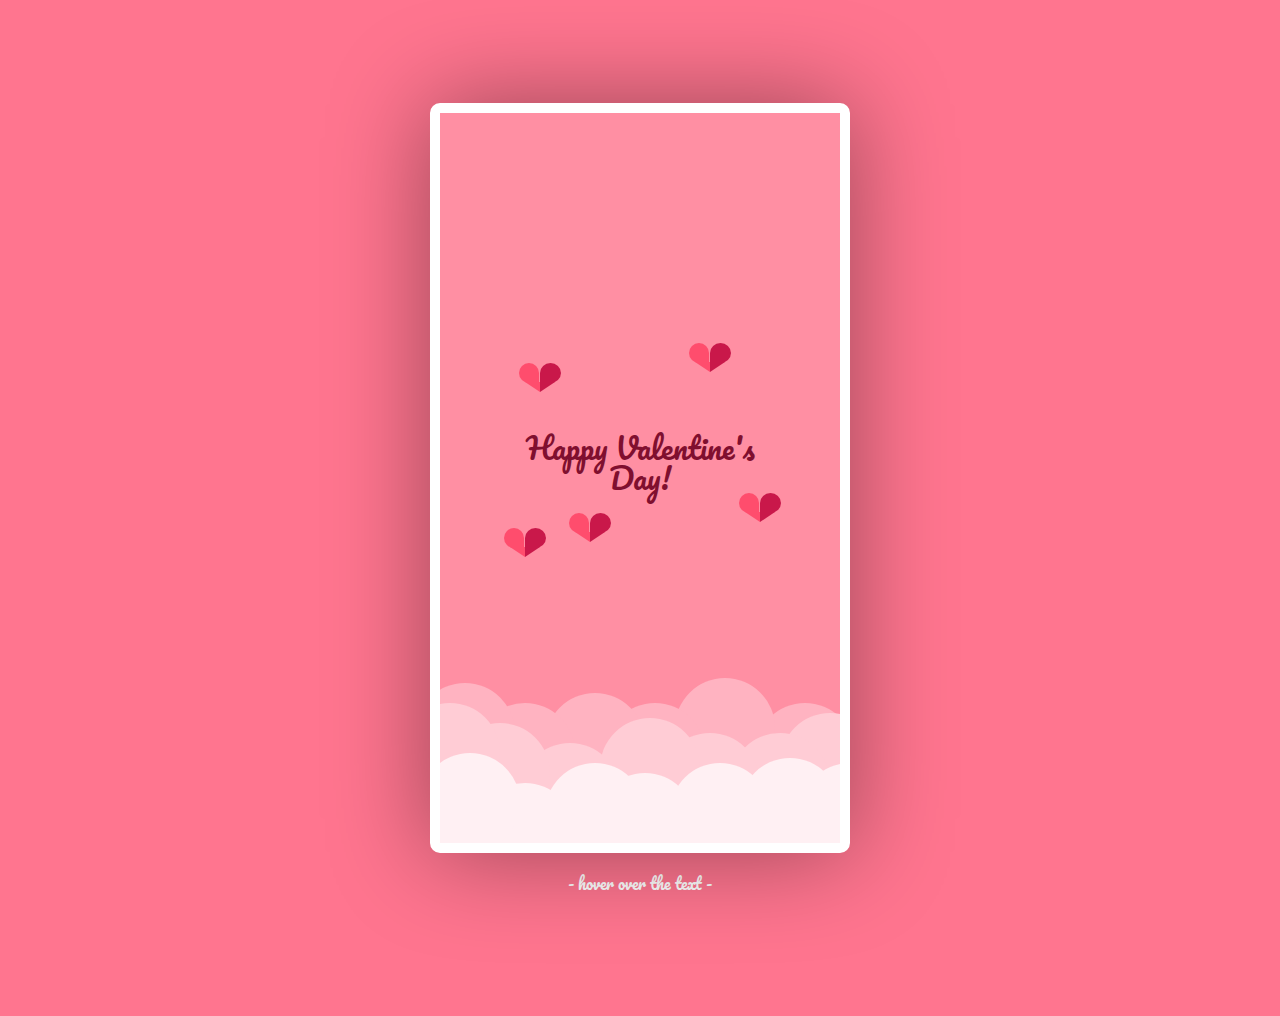
<file: message.html>
<!DOCTYPE html>
<html lang="en">
<head>
    <meta charset="UTF-8">
    <meta name="viewport" content="width=device-width, initial-scale=1.0">
    <title>Happy Valentine's Day</title>
    <link rel="stylesheet" href="message.css">
</head>
<body>
    <div class="happy-valentines">
<div class="valentines-day-card">
  <div class="clouds"></div>
  <div class="hearts">
    <div class="heartOne">
      <div class="left-side"></div>
      <div class="right-side"></div>
    </div>
    <div class="heartTwo">
      <div class="left-side"></div>
      <div class="right-side"></div>
    </div>
        <div class="heartThree">
      <div class="left-side"></div>
      <div class="right-side"></div>
    </div>
     <div class="heartFour">
      <div class="left-side"></div>
      <div class="right-side"></div>
    </div>
     <div class="heartFive">
     <div class="left-side"></div>
      <div class="right-side"></div>
    </div>
  </div>
  <div class="text"><span>Happy Valentine's</br> Day!</div>
</div>
<p class="hover">- hover over the text -</p>
</div>
</body>
</html>
</file>
<file: message.css>
@import url('https://fonts.googleapis.com/css2?family=Pacifico&display=swap');

body {
    height: 100vh;
    display: flex;
    align-items: center;
    justify-content: center;
    background-color: #ff758f;
    padding: 50px;
}

.valentines-day-card {
    position: relative;
    width: 400px;
    height: 680px;
    background-color: #ff8fa3;
    overflow: hidden;
    border: 10px solid white;
    border-radius: 10px;
    box-shadow: 0 0 100px rgba(0, 0, 0, .4);
    transition: all 0.5s;
    padding-bottom: 50px;
}

.valentines-day-card:before {
    content: "";
    position: absolute;
    background-color: #ffb3c1;
    width: 100px;
    height: 100px;
    border-radius: 50%;
    top: 570px;
    left: -25px;
    box-shadow: 60px 20px #ffb3c1, 130px 10px #ffb3c1, 190px 20px #ffb3c1, 260px -5px #ffb3c1, 340px 20px #ffb3c1;
}

.valentines-day-card:after {
    content: "";
    position: absolute;
    background-color: #ffccd5;
    width: 100px;
    height: 100px;
    border-radius: 50%;
    top: 590px;
    left: -40px;
    box-shadow: 50px 20px #ffccd5, 120px 40px #ffccd5, 200px 15px #ffccd5, 260px 30px #ffccd5, 330px 30px #ffccd5, 380px 10px #ffccd5;
}

.clouds {
    position: absolute;
    width: 100px;
    height: 100px;
    border-radius: 50%;
    background-color: #fff0f3;
    z-index: 5;
    top: 640px;
    left: -20px;
    box-shadow: 55px 30px #fff0f3, 125px 10px #fff0f3, 175px 20px #fff0f3, 250px 10px #fff0f3, 320px 5px #fff0f3, 380px 10px #fff0f3;
}

.hearts {
    position: absolute;
    z-index: 2;
}

.heartOne {
    position: absolute;
    left: 100px;
    top: 250px;
    animation: up 4s linear forwards 1s;
}

.heartTwo {
    position: absolute;
    left: 270px;
    top: 230px;
    animation: up 5s linear forwards 1.8s;
}

.heartThree {
    position: absolute;
    left: 85px;
    top: 415px;
    animation: up 5s linear forwards 3s;
}

.heartFour {
    position: absolute;
    left: 320px;
    top: 380px;
    animation: upTwo 9s linear infinite 3.5s;
}

.heartFive {
    position: absolute;
    left: 150px;
    top: 400px;
    animation: upTwo 13s linear infinite 4.5s;
}

.right-side:before,
.right-side:after {
    position: absolute;
    content: "";
    transform-origin: left;
    animation: move 1s ease infinite;
}

.right-side:before {
    border-radius: 50% 50% 50% 0;
    width: 21px;
    height: 20px;
    background-color: #c9184a;
    left: -0.26px;
}

.right-side:after {
    height: 0;
    width: 0;
    border-bottom: 10px solid transparent;
    border-left: 15px solid #c9184a;
    top: 19px;
    left: -0.26px;
}

@keyframes move {

    0%,
    100% {
        transform: rotateY(0);
    }

    50% {
        transform: rotateY(-45deg);
    }
}

.left-side:before,
.left-side:after {
    position: absolute;
    content: "";
    transform-origin: right;
    animation: move 1s ease infinite;
}

.left-side:before {
    border-radius: 50% 50% 0 50%;
    width: 20px;
    height: 20px;
    left: -20.7px;
    background-color: #ff4d6d;
}

.left-side:after {
    height: 0;
    width: 0;
    left: -15px;
    border-bottom: 10px solid transparent;
    border-right: 15px solid #ff4d6d;
    top: 19px;
}

@keyframes up {
    0% {
        transform: translateY(0);
    }

    100% {
        transform: translateY(-200px);
    }
}

@keyframes upTwo {
    0% {
        transform: translateY(0);
    }

    100% {
        transform: translateY(-450px);
    }
}

.text {
    position: absolute;
    color: #800f2f;
    font-size: 30px;
    font-family: 'Pacifico', cursive;
    line-height: 1;
    text-align: center;
    width: 380px;
    left: 10px;
    z-index: 3;
    top: 320px;
    animation: up 1s ease forwards;
}

.hover {
    color: white;
    font-family: 'Pacifico', cursive;
    text-align: center;
}

.valentines-day-card:hover .text span {
    display: none;
}

.valentines-day-card:hover .text:before {
    content: "Happy Valentine's Day babe. Just need you to know that, I will always love you. I never wish to lose you. I love you. I love  who you are, and what you stand for. You are intelligent. I love being with you. You are a very Good companion. I enjoy talking to you. Arewa of Lagos! I need you to know that, I value you. I am committed to your Goals. We are going to win together. Every chance I get.  I always ponder on what to do to improve our standard of living. You deserve better.  And I will provide that. My 💎 I see you as a gift that I don't deserve from Life..";
    font-size: 25px;


}
</file>
